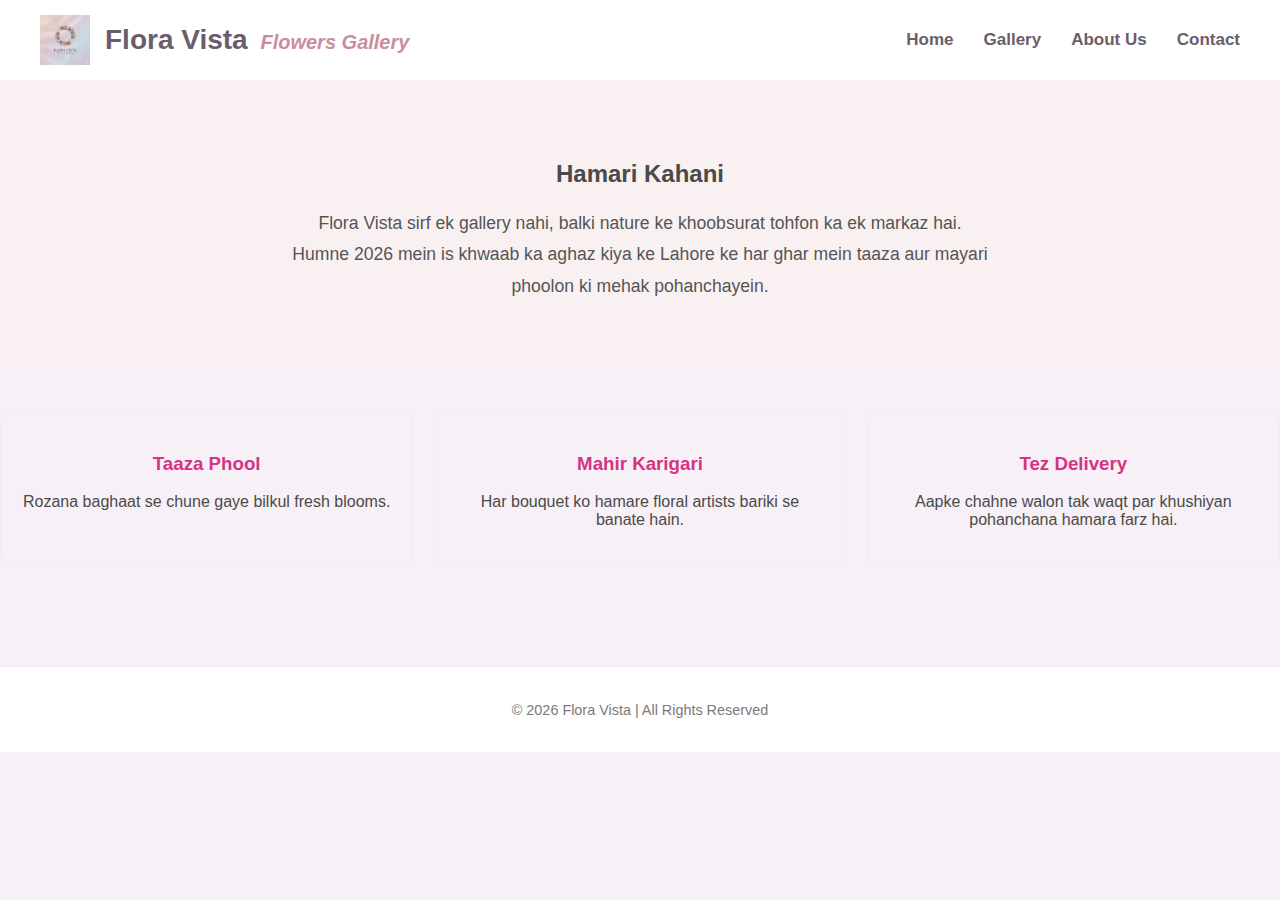
<file: about .html>
<!DOCTYPE html>
<html lang="en">
<head>
    <meta charset="UTF-8">
    <meta name="viewport" content="width=device-width, initial-scale=1.0">
    <title>About Us - Flora Vista</title>
    <link rel="stylesheet" href="style.css">
</head>
<body>
    <header>
        <nav class="navbar">
            <div class="logo">
                <img src="./Assets/logo.png" alt="Flora Vista Logo">
                <h1>Flora Vista <span class="subtitle">Flowers Gallery</span></h1>
            </div>
            <ul class="nav-links">
                <li><a href="index.html">Home</a></li>
                <li><a href="index.html#gallery">Gallery</a></li>
                <li><a href="about .html" class="active">About Us</a></li>
                <li><a href="contact.html">Contact</a></li>
            </ul>
        </nav>
    </header>

    <main>
        <section class="about-hero" style="background-color: #f9f1f1; padding: 60px 20px; text-align: center;">
            <div class="container">
                <h2 class="section-title">Hamari Kahani</h2>
                <p style="max-width: 700px; margin: 0 auto; font-size: 1.1rem; line-height: 1.8; color: #555;">
                    Flora Vista sirf ek gallery nahi, balki nature ke khoobsurat tohfon ka ek markaz hai. 
                    Humne 2026 mein is khwaab ka aghaz kiya ke Lahore ke har ghar mein taaza aur 
                    mayari phoolon ki mehak pohanchayein.
                </p>
            </div>
        </section>

        <section class="features" style="padding: 50px 0;">
            <div class="container" style="display: flex; justify-content: space-around; flex-wrap: wrap; gap: 20px;">
                <div class="feature-card" style="text-align: center; flex: 1; min-width: 250px; padding: 20px; border: 1px solid #eee; border-radius: 10px;">
                    <h3 style="color: #d63384;">Taaza Phool</h3>
                    <p>Rozana baghaat se chune gaye bilkul fresh blooms.</p>
                </div>
                <div class="feature-card" style="text-align: center; flex: 1; min-width: 250px; padding: 20px; border: 1px solid #eee; border-radius: 10px;">
                    <h3 style="color: #d63384;">Mahir Karigari</h3>
                    <p>Har bouquet ko hamare floral artists bariki se banate hain.</p>
                </div>
                <div class="feature-card" style="text-align: center; flex: 1; min-width: 250px; padding: 20px; border: 1px solid #eee; border-radius: 10px;">
                    <h3 style="color: #d63384;">Tez Delivery</h3>
                    <p>Aapke chahne walon tak waqt par khushiyan pohanchana hamara farz hai.</p>
                </div>
            </div>
        </section>
    </main>

    <footer class="flora-footer">
        <div class="footer-bottom">
            <p>&copy; 2026 Flora Vista | All Rights Reserved</p>
        </div>
    </footer>
</body>
</html>
</file>
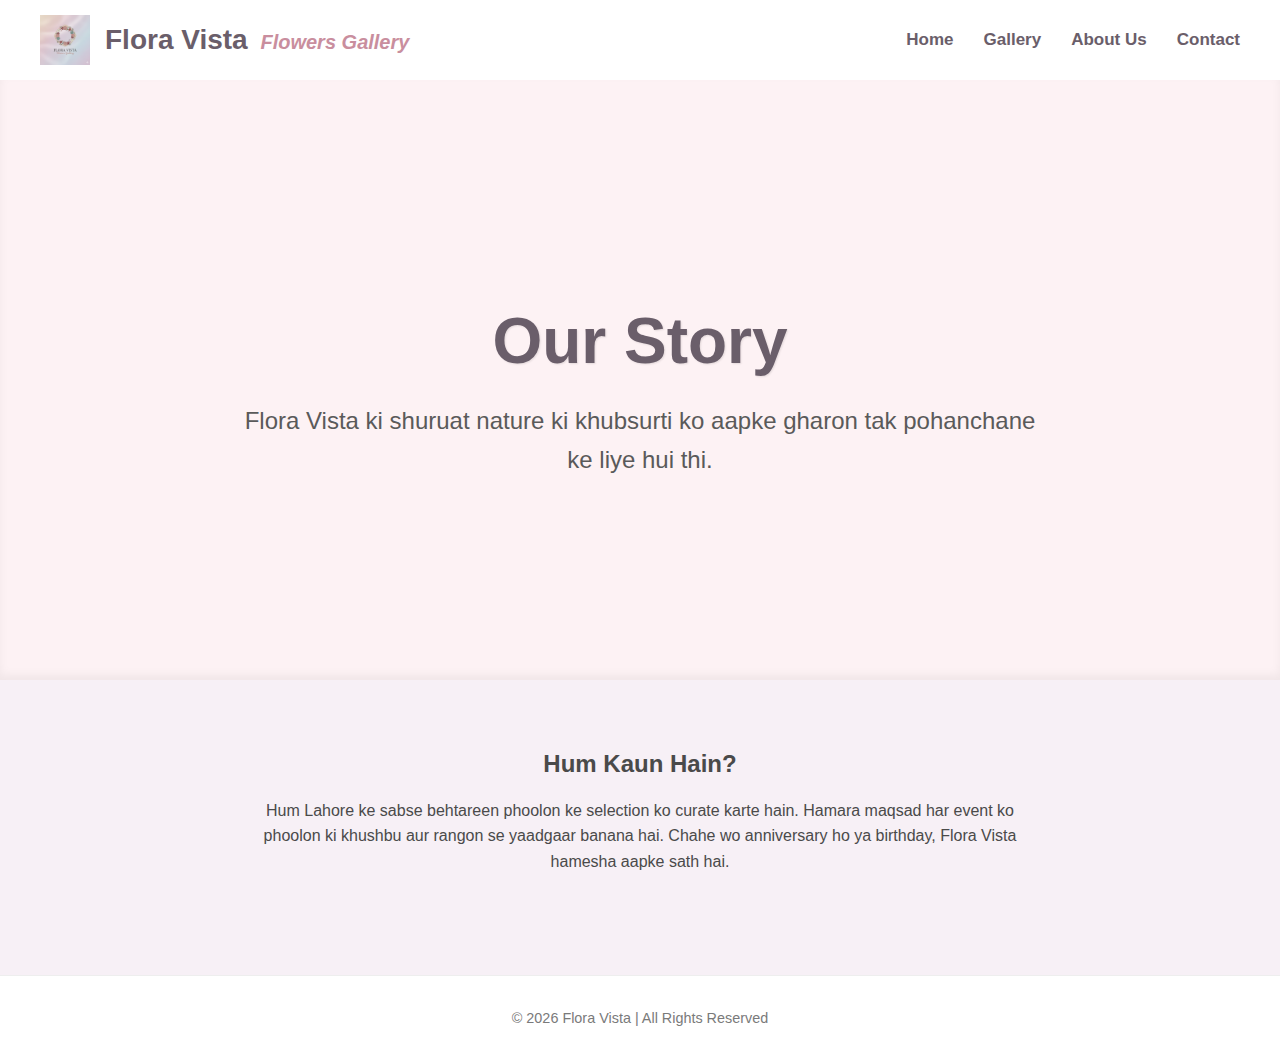
<file: about us.html>
<!DOCTYPE html>
<html lang="en">
<head>
    <meta charset="UTF-8">
    <meta name="viewport" content="width=device-width, initial-scale=1.0">
    <title>About Us - Flora Vista</title>
    <link rel="stylesheet" href="style.css">
</head>
<body>
    <header>
        <nav class="navbar">
            <div class="logo">
                <img src="./Assets/logo.png" alt="Flora Vista Logo">
                <h1>Flora Vista <span class="subtitle">Flowers Gallery</span></h1>
            </div>
            <ul class="nav-links">
                <li><a href="index.html">Home</a></li>
                <li><a href="index.html#gallery">Gallery</a></li>
                <li><a href="about us.html" class="active">About Us</a></li>
                <li><a href="contact.html">Contact</a></li>
            </ul>
        </nav>
    </header>

    <main>
        <section class="hero-section" style="background: #fdf2f4; color: #333;">
            <div class="hero-content">
                <h2>Our Story</h2>
                <p>Flora Vista ki shuruat nature ki khubsurti ko aapke gharon tak pohanchane ke liye hui thi.</p>
            </div>
        </section>

        <section class="container" style="padding: 50px 20px; text-align: center;">
            <h2 class="section-title">Hum Kaun Hain?</h2>
            <p style="max-width: 800px; margin: 0 auto; line-height: 1.6;">
                Hum Lahore ke sabse behtareen phoolon ke selection ko curate karte hain. 
                Hamara maqsad har event ko phoolon ki khushbu aur rangon se yaadgaar banana hai. 
                Chahe wo anniversary ho ya birthday, Flora Vista hamesha aapke sath hai.
            </p>
        </section>
    </main>

    <footer class="flora-footer">
        <div class="footer-bottom">
            <p>&copy; 2026 Flora Vista | All Rights Reserved</p>
        </div>
    </footer>
</body>
</html>
</file>
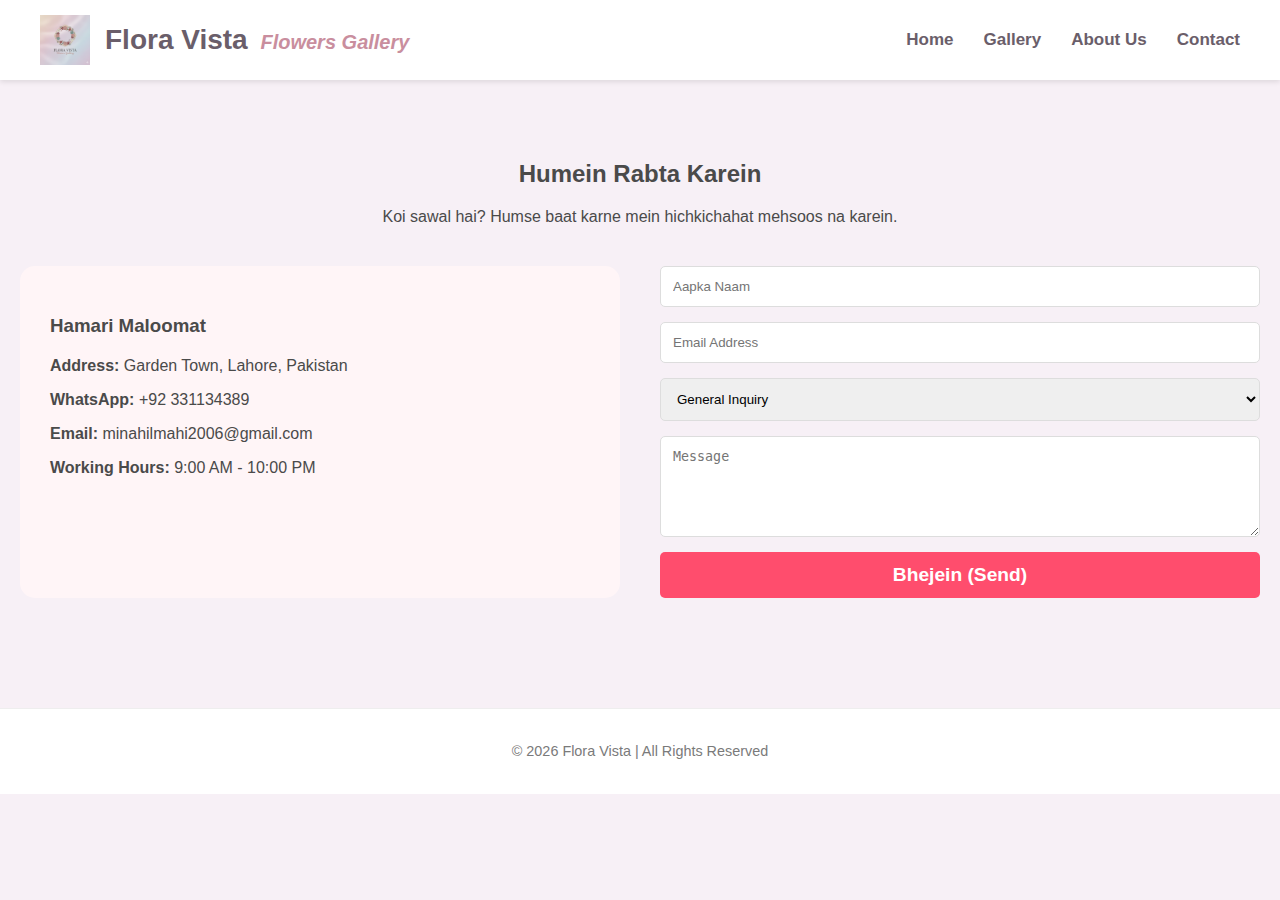
<file: contact.html>
<!DOCTYPE html>
<html lang="en">
<head>
    <meta charset="UTF-8">
    <meta name="viewport" content="width=device-width, initial-scale=1.0">
    <title>Contact Us - Flora Vista</title>
    <link rel="stylesheet" href="style.css">
</head>
<body>
    <header>
        <nav class="navbar">
            <div class="logo">
                <img src="./Assets/logo.png" alt="Flora Vista Logo">
                <h1>Flora Vista <span class="subtitle">Flowers Gallery</span></h1>
            </div>
            <ul class="nav-links">
                <li><a href="index.html">Home</a></li>
                <li><a href="index.html#gallery">Gallery</a></li>
                <li><a href="about.html">About Us</a></li>
                <li><a href="contact.html" class="active">Contact</a></li>
            </ul>
        </nav>
    </header>

    <main class="container" style="padding: 60px 20px;">
        <div style="text-align: center; margin-bottom: 40px;">
            <h2 class="section-title">Humein Rabta Karein</h2>
            <p>Koi sawal hai? Humse baat karne mein hichkichahat mehsoos na karein.</p>
        </div>

        <div style="display: grid; grid-template-columns: repeat(auto-fit, minmax(300px, 1fr)); gap: 40px;">
            <div class="contact-info" style="background: #fff5f7; padding: 30px; border-radius: 15px;">
                <h3 style="margin-bottom: 20px;">Hamari Maloomat</h3>
                <p><strong>Address:</strong> Garden Town, Lahore, Pakistan</p>
                <p><strong>WhatsApp:</strong> +92 331134389</p>
                <p><strong>Email:</strong> minahilmahi2006@gmail.com</p>
                <p><strong>Working Hours:</strong> 9:00 AM - 10:00 PM</p>
            </div>

            <div class="contact-form">
                <form action="#" style="display: flex; flex-direction: column; gap: 15px;">
                    <input type="text" placeholder="Aapka Naam" style="padding: 12px; border: 1px solid #ddd; border-radius: 5px;" required>
                    <input type="email" placeholder="Email Address" style="padding: 12px; border: 1px solid #ddd; border-radius: 5px;" required>
                    <select style="padding: 12px; border: 1px solid #ddd; border-radius: 5px;">
                        <option>General Inquiry</option>
                        <option>Order Status</option>
                        <option>Custom Bouquet Request</option>
                    </select>
                    <textarea placeholder="Message" rows="5" style="padding: 12px; border: 1px solid #ddd; border-radius: 5px;" required></textarea>
                    <button type="submit" class="btn" style="border: none; cursor: pointer; background: #ff4d6d; color: white; padding: 12px;">Bhejein (Send)</button>
                </form>
            </div>
        </div>
    </main>

    <footer class="flora-footer">
        <div class="footer-bottom">
            <p>&copy; 2026 Flora Vista | All Rights Reserved</p>
        </div>
    </footer>
</body>
</html>
</file>
<file: style.css>
/* General Body Styles */
body {
    font-family: Arial, sans-serif;
    margin: 0;
    padding: 0;
    background-color: #f7f0f6; /* A light, soft background */
    color: #4a4a4a;
}

/* Header and Navigation Bar */
header {
    background-color: #fff;
    padding: 15px 0;
    box-shadow: 0 2px 5px rgba(0, 0, 0, 0.1);
}

.navbar {
    display: flex;
    justify-content: space-between;
    align-items: center;
    max-width: 1200px;
    margin: 0 auto;
    padding: 0 20px;
}

.navbar .logo {
    display: flex;
    align-items: center;
}

.navbar .logo img {
    height: 50px; /* Adjust logo size as needed */
    margin-right: 15px;
}

.navbar .logo h1 {
    margin: 0;
    font-size: 28px;
    color: #6a5e6a; /* Darker tone for main title */
}

.navbar .logo .subtitle {
    font-size: 20px;
    color: #c98e9e; /* The elegant pink from the logo */
    font-style: italic;
    margin-left: 5px;
}

.nav-links {
    list-style: none;
    margin: 0;
    padding: 0;
    display: flex;
}

.nav-links li {
    margin-left: 30px;
}

.nav-links a {
    text-decoration: none;
    color: #6a5e6a;
    font-weight: bold;
    font-size: 17px;
    transition: color 0.3s ease;
}

.nav-links a:hover {
    color: #c98e9e; /* Hover effect with elegant pink */
}

/* Hero Section */
.hero-section {
    background: linear-gradient(135deg, #fce4ec, #e0f2f7, #e8f5e9); /* Gradient background matching logo scheme */
    color: #4a4a4a;
    text-align: center;
    padding: 100px 20px;
    min-height: 400px;
    display: flex;
    align-items: center;
    justify-content: center;
    box-shadow: inset 0 -5px 10px rgba(0, 0, 0, 0.05);
}

.hero-content {
    max-width: 800px;
}

.hero-content h2 {
    font-size: 4em;
    margin-bottom: 20px;
    color: #6a5e6a;
    text-shadow: 1px 1px 2px rgba(0,0,0,0.1);
}

.hero-content p {
    font-size: 1.5em;
    line-height: 1.6;
    margin-bottom: 30px;
    color: #5a5a5a;
}

.btn {
    display: inline-block;
    background-color: #c98e9e; /* Elegant pink button */
    color: #fff;
    padding: 15px 30px;
    text-decoration: none;
    border-radius: 5px;
    font-size: 1.2em;
    font-weight: bold;
    transition: background-color 0.3s ease, transform 0.2s ease;
}

.btn:hover {
    background-color: #b07c8a; /* Slightly darker pink on hover */
    transform: translateY(-2px);
}

/* Footer */
footer {
    text-align: center;
    padding: 20px;
    background-color: #fff;
    color: #7a7a7a;
    font-size: 0.9em;
    border-top: 1px solid #eee;
    margin-top: 50px;
}
</file>
